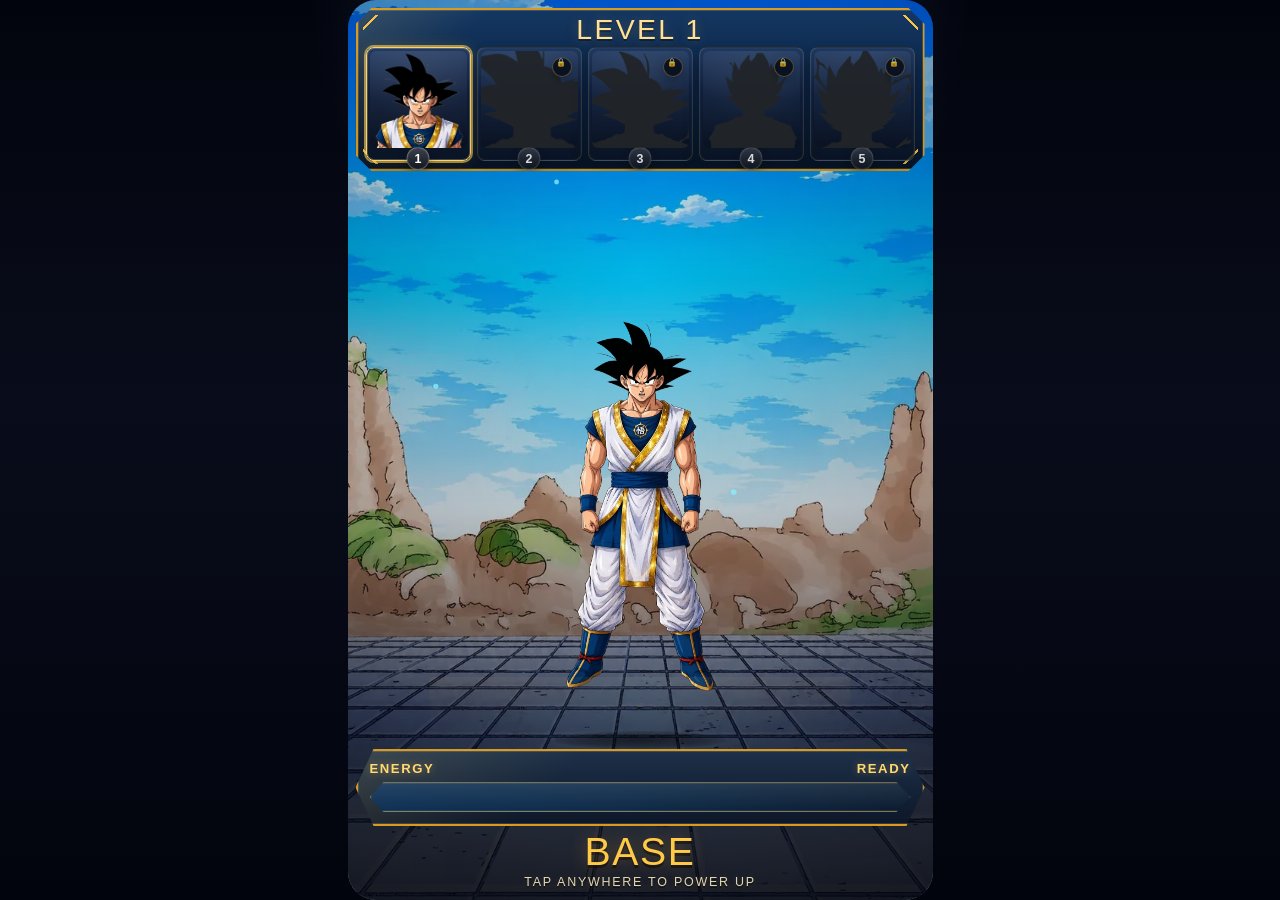
<file: index.html>
<!doctype html>
<html lang="en">
  <head>
    <meta charset="UTF-8" />
    <meta
      name="viewport"
      content="width=device-width, initial-scale=1, maximum-scale=1, user-scalable=no, viewport-fit=cover"
    />
    <meta http-equiv="Cache-Control" content="no-cache, no-store, must-revalidate" />
    <meta http-equiv="Pragma" content="no-cache" />
    <meta http-equiv="Expires" content="0" />
    <title>Super Saiyan 999 V1</title>
    <link rel="stylesheet" href="./styles.css?v=20260720-v999-uncutshoes-v50" />
  </head>
  <body>
    <div class="game-shell" id="gameShell">
      <div class="mobile-bezel"></div>
      <div class="screen-frame"></div>
      <div class="bg-stack">
        <img class="bg-image" id="backgroundLayer" alt="" />
        <div id="backgroundCraterLayer" style="position:absolute;inset:0;background-size:cover;background-position:center;opacity:0;transition:opacity 250ms ease;"></div>
        <div class="bg-drift"></div>
        <div class="bg-vignette"></div>
        <div class="bg-radial"></div>
        <div class="speed-lines"></div>
        <div class="energy-distortion"></div>
      </div>

      <canvas id="fxCanvas" aria-hidden="true"></canvas>
      <div class="screen-flash" id="screenFlash"></div>
      <div class="transform-blast" id="transformBlast"></div>
      <div class="unlock-toast" id="unlockToast"></div>



      <header class="top-hud">
        <div class="top-panel">
          <div class="top-panel-corners"></div>
          <div class="level-center" id="levelPill">LEVEL 1</div>
          <div class="title-sub ui-hidden" id="statusLine">Tap to start charging</div>
          <span class="level-left-arrow" id="levelLeftArrow" role="button" aria-label="Previous Level">◀</span>
          <section class="form-strip" id="formStrip" aria-label="Transformations"></section>
          <span class="level-right-arrow" id="levelRightArrow" role="button" aria-label="Next Level">▶</span>
        </div>
      </header>

      <main class="arena" id="arena" role="button" tabindex="0" aria-label="Tap to power up">
        <div class="charge-lens"></div>
        <div class="energy-column"></div>
        <div class="heat-haze"></div>
        <div class="ground-dust"></div>
        <div class="character-stack" id="characterStack">
          <div class="charge-waves">
            <span></span>
            <span></span>
            <span></span>
          </div>
          <div class="impact-ring" id="impactRing"></div>
          <div class="tap-bloom" id="tapBloom"></div>
          <img class="aura-layer" id="auraLayer" alt="" />
          <img class="sprite-layer" id="spriteLayer" alt="" />
        </div>

        <div class="rock-field" id="rockField">
          <div class="rock rock-1"></div>
          <div class="rock rock-2"></div>
          <div class="rock rock-3"></div>
          <div class="rock rock-4"></div>
          <div class="rock rock-5"></div>
          <div class="rock rock-6"></div>
          <div class="rock rock-7"></div>
        </div>

        <div class="ground-crack"></div>
        <div class="ground-shadow" id="groundShadow"></div>
        <div class="impact-floor"></div>
      </main>

      <footer class="bottom-hud">
        <div class="energy-panel">
          <div class="energy-head">
            <span>ENERGY</span>
            <span id="energyState">READY</span>
          </div>
          <div class="energy-bar">
            <div class="energy-fill" id="energyFill"></div>
            <div class="energy-glow" id="energyGlow"></div>
          </div>
        </div>
        <div class="form-banner">
          <div class="form-banner-name" id="formName">Base</div>
          <div class="tap-callout" id="tapCallout">Tap anywhere to power up and transform</div>
        </div>
      </footer>

      <div class="intro-overlay" id="introOverlay">
        <div class="intro-card">
          <div class="intro-tag">YOUTUBE PLAYABLE STYLE BUILD</div>
          <h1>Super Saiyan 999</h1>
          <p>Tap to charge. Stop for 2 seconds and the energy drains, but your unlocked form stays.</p>
          <p>Unlocked forms can be switched from the top strip anytime.</p>
          <div class="intro-cta">Tap Anywhere</div>
        </div>
      </div>
    </div>

    <script src="./game.js?v=20260720-v999-uncutshoes-v50"></script>
  </body>
</html>
</file>
<file: styles.css>
:root {
  --bg-dark: #050815;
  --panel: rgba(8, 14, 30, 0.74);
  --panel-border: rgba(255, 255, 255, 0.12);
  --aura-color: #6ac9ff;
  --accent-color: #8cf0ff;
  --text-main: #f6fbff;
  --text-dim: rgba(230, 243, 255, 0.72);
  --shadow: 0 18px 50px rgba(0, 0, 0, 0.42);
  --safe-top: max(18px, env(safe-area-inset-top));
  --safe-bottom: max(18px, env(safe-area-inset-bottom));
  --charge: 0;
  --intensity: 0;
  --zoom: 1;
  --sprite-offset-x: 0%;
  --sprite-offset-y: 0%;
  --shell-width: 540px;
  --hud-scale: 1;
  --arena-top: 150px;
  --arena-bottom: 118px;
  --character-width: 420px;
  --character-height: 760px;
  --character-lift: 0px;
}

* {
  box-sizing: border-box;
  -webkit-tap-highlight-color: transparent;
  user-select: none;
  -webkit-user-select: none;
  touch-action: manipulation;
}

img {
  -webkit-user-drag: none;
  -khtml-user-drag: none;
  -moz-user-drag: none;
  -o-user-drag: none;
  user-drag: none;
}

html,
body {
  margin: 0;
  padding: 0;
  width: 100%;
  height: 100%;
  height: calc(var(--real-vh, 1vh) * 100);
  overflow: hidden;
  position: fixed;
  inset: 0;
  touch-action: none;
  overscroll-behavior: none;
  background:
    radial-gradient(circle at top, rgba(97, 161, 255, 0.24), transparent 30%),
    linear-gradient(180deg, #02040d 0%, #090d1b 45%, #02040d 100%);
  color: var(--text-main);
  font-family: "Avenir Next Condensed", "Arial Narrow", "Franklin Gothic Medium", sans-serif;
}

body {
  display: flex;
  justify-content: center;
  align-items: stretch;
}

button {
  font: inherit;
}

.game-shell {
  position: relative;
  width: min(100vw, var(--shell-width));
  height: 100%;
  height: calc(var(--real-vh, 1vh) * 100);
  max-height: calc(var(--real-vh, 1vh) * 100);
  margin: 0 auto;
  overflow: hidden;
  background: #01040d;
  display: flex;
  flex-direction: column;
  justify-content: space-between;
  align-items: stretch;
  padding: clamp(4px, 1vh, 8px) 8px clamp(6px, 1.2vh, 12px);
  box-sizing: border-box;
  isolation: isolate;
  touch-action: none;
  overscroll-behavior: none;
  border-radius: clamp(0px, 3vw, 28px);
  box-shadow:
    0 0 0 1px rgba(255, 205, 94, 0.3),
    0 24px 80px rgba(0, 0, 0, 0.55),
    0 0 42px rgba(255, 190, 74, 0.18);
}

.mobile-bezel,
.screen-frame {
  position: absolute;
  inset: 0;
  pointer-events: none;
  z-index: 6;
}

.mobile-bezel {
  border-radius: clamp(0px, 3vw, 28px);
  box-shadow:
    inset 0 0 0 2px rgba(255, 190, 74, 0.38),
    inset 0 0 0 8px rgba(7, 10, 20, 0.52),
    inset 0 0 34px rgba(255, 185, 63, 0.08);
}

.screen-frame {
  inset: 10px;
  border-radius: clamp(0px, 2.5vw, 22px);
  border: 1px solid rgba(255, 198, 80, 0.42);
  box-shadow:
    inset 0 0 0 2px rgba(255, 247, 201, 0.08),
    inset 0 0 34px rgba(255, 190, 74, 0.08);
}

.bg-stack,
#fxCanvas,
.screen-flash,
.intro-overlay {
  position: absolute;
  inset: 0;
}

.bg-stack {
  overflow: hidden;
}

.bg-image,
#backgroundCraterLayer {
  width: 100%;
  height: 100%;
  object-fit: cover;
  transform: scale(1.02);
  transition: opacity 200ms ease;
}

.bg-drift,
.speed-lines,
.energy-distortion {
  position: absolute;
  inset: 0;
  pointer-events: none;
}

.bg-drift {
  background:
    radial-gradient(circle at 15% 16%, rgba(255, 255, 255, 0.16), transparent 18%),
    radial-gradient(circle at 82% 23%, rgba(255, 255, 255, 0.12), transparent 16%),
    radial-gradient(circle at 62% 38%, rgba(255, 255, 255, 0.08), transparent 14%);
  mix-blend-mode: screen;
  opacity: calc(0.12 + var(--charge) * 0.2);
  animation: cloud-drift 18s linear infinite;
}

.speed-lines {
  background:
    repeating-linear-gradient(
      100deg,
      transparent 0 22px,
      rgba(255, 255, 255, 0.05) 22px 24px,
      transparent 24px 54px
    );
  mix-blend-mode: screen;
  opacity: calc(var(--intensity) * 0.16);
  filter: blur(1px);
}

.energy-distortion {
  background:
    radial-gradient(circle at 50% 62%, rgba(255, 255, 255, 0.12) 0%, transparent 42%),
    repeating-radial-gradient(circle at 50% 62%, rgba(255, 255, 255, 0.05) 0 8px, transparent 8px 22px);
  mix-blend-mode: screen;
  opacity: calc(var(--charge) * 0.16);
  filter: blur(2px);
}

.bg-vignette {
  position: absolute;
  inset: 0;
  background:
    linear-gradient(180deg, rgba(2, 7, 20, 0.1) 0%, rgba(2, 7, 20, 0.1) 56%, rgba(2, 6, 17, 0.78) 100%),
    radial-gradient(circle at 50% 30%, transparent 0%, rgba(0, 0, 0, 0.18) 54%, rgba(0, 0, 0, 0.6) 100%);
}

.bg-radial {
  position: absolute;
  inset: 0;
  background:
    radial-gradient(circle at 50% 62%, color-mix(in srgb, var(--aura-color) 18%, transparent) 0%, transparent 38%),
    radial-gradient(circle at 50% 100%, rgba(255, 216, 102, 0.14) 0%, transparent 44%),
    radial-gradient(circle at 50% 70%, color-mix(in srgb, var(--accent-color) 16%, transparent) 0%, transparent 46%);
  mix-blend-mode: screen;
  opacity: calc(var(--charge) * 0.34);
}

#fxCanvas {
  pointer-events: none;
  z-index: 5;
}

.screen-flash {
  pointer-events: none;
  background:
    radial-gradient(circle at center, rgba(255, 255, 255, 0.85) 0%, rgba(255, 248, 220, 0.45) 35%, transparent 75%);
  opacity: 0;
  z-index: 15;
}

.transform-blast,
.ground-dust {
  position: absolute;
  pointer-events: none;
  z-index: 2;
}

.transform-blast {
  inset: 22% 12% 18%;
  border-radius: 50%;
  background:
    radial-gradient(circle, rgba(255, 255, 255, 0.88) 0%, color-mix(in srgb, var(--accent-color) 72%, #fff3cc) 18%, color-mix(in srgb, var(--aura-color) 55%, transparent) 34%, transparent 70%);
  opacity: 0;
  transform: scale(0.45);
}

.top-hud {
  position: relative;
  width: 100%;
  flex: 0 0 auto;
  z-index: 9999;
  transform: scale(var(--hud-scale)) translateZ(0);
  transform-origin: top center;
  pointer-events: auto;
  isolation: isolate;
}

/* Solid background without GPU backdrop-filter blur thrashing */
.top-panel,
.energy-panel,
.form-chip,
.intro-card {
  backdrop-filter: none;
  -webkit-backdrop-filter: none;
}

.top-panel {
  position: relative;
  padding: 6px 8px 8px;
  border: 2px solid #d89b1f;
  clip-path: polygon(16px 0, calc(100% - 16px) 0, 100% 16px, 100% calc(100% - 16px), calc(100% - 16px) 100%, 16px 100%, 0 calc(100% - 16px), 0 16px);
  background:
    linear-gradient(135deg, rgba(255, 228, 145, 0.14), transparent 18%),
    linear-gradient(180deg, #143761 0%, #0b2345 50%, #081628 100%);
  box-shadow:
    inset 0 0 0 1px rgba(255, 239, 189, 0.16),
    0 14px 32px rgba(0, 0, 0, 0.34),
    0 0 12px rgba(255, 190, 73, 0.12);
}

.top-panel-corners,
.top-panel-corners::before,
.top-panel-corners::after {
  position: absolute;
  inset: 0;
  pointer-events: none;
}

.top-panel-corners::before,
.top-panel-corners::after {
  content: "";
  inset: 5px;
  background:
    linear-gradient(135deg, transparent 0 9px, #f6c247 9px 11px, transparent 11px) top left,
    linear-gradient(225deg, transparent 0 9px, #f6c247 9px 11px, transparent 11px) top right,
    linear-gradient(45deg, transparent 0 9px, #f6c247 9px 11px, transparent 11px) bottom left,
    linear-gradient(-45deg, transparent 0 9px, #f6c247 9px 11px, transparent 11px) bottom right;
  background-repeat: no-repeat;
  background-size: 22px 22px;
}

.ui-hidden {
  display: none;
}

.level-center {
  position: relative;
  z-index: 1;
  font-size: clamp(1.28rem, 4.7vw, 1.78rem);
  line-height: 0.95;
  letter-spacing: 0.08em;
  text-transform: uppercase;
  text-align: center;
  margin-bottom: 4px;
  color: #ffe095;
  text-shadow:
    0 0 12px rgba(255, 191, 82, 0.26),
    0 2px 0 rgba(0, 0, 0, 0.38);
}

.form-strip {
  position: relative;
  display: grid;
  grid-template-columns: repeat(5, minmax(0, 1fr));
  gap: 6px;
  padding: 0;
  z-index: 1;
  touch-action: pan-x;
  transition: padding-left 0.25s cubic-bezier(0.25, 0.8, 0.25, 1), padding-right 0.25s cubic-bezier(0.25, 0.8, 0.25, 1);
}

.form-strip.has-left-arrow {
  padding-left: 32px;
}

.form-strip.has-right-arrow {
  padding-right: 32px;
}

.form-chip {
  position: relative;
  min-width: 0;
  border: 1px solid rgba(255, 214, 116, 0.18);
  border-radius: 8px;
  padding: 3px 3px 12px;
  background:
    linear-gradient(180deg, #233a61, #101d38 42%, #0a1424 100%),
    linear-gradient(135deg, rgba(255, 213, 109, 0.05), transparent 56%);
  box-shadow:
    inset 0 0 0 1px rgba(255, 255, 255, 0.03),
    0 10px 18px rgba(0, 0, 0, 0.3);
  cursor: pointer;
}

.form-chip.is-active {
  border-color: #ffd363;
  box-shadow:
    0 0 0 2px rgba(255, 214, 99, 0.58),
    inset 0 0 0 1px rgba(255, 248, 210, 0.22),
    0 10px 18px rgba(0, 0, 0, 0.32),
    0 0 16px rgba(255, 194, 65, 0.2);
}

.form-chip.is-locked {
  opacity: 0.84;
}

.chip-thumb {
  position: relative;
  width: 100%;
  aspect-ratio: 1 / 1;
  border-radius: 6px;
  overflow: hidden;
  background:
    radial-gradient(circle at 50% 24%, rgba(255, 255, 255, 0.05), transparent 58%),
    linear-gradient(180deg, #31476c, #18253f 48%, #0a111f 100%);
}

.chip-thumb img {
  width: 100%;
  height: 100%;
  object-fit: cover;
  object-position: var(--thumb-x, 50%) var(--thumb-y, 18%);
  transform: scale(var(--thumb-scale, 1.84));
  transform-origin: var(--thumb-x, 50%) var(--thumb-y, 18%);
}

.form-chip.is-locked .chip-thumb img {
  filter: brightness(0) contrast(0.7);
}

.chip-lock {
  position: absolute;
  top: 6px;
  right: 6px;
  width: 20px;
  height: 20px;
  padding: 0;
  display: inline-flex;
  align-items: center;
  justify-content: center;
  border-radius: 999px;
  background: rgba(6, 10, 18, 0.88);
  border: 1px solid rgba(255, 211, 107, 0.34);
  color: #ffd76b;
  font-size: 0.5rem;
  font-weight: 800;
  letter-spacing: 0.08em;
  text-align: center;
  box-shadow: 0 4px 10px rgba(0, 0, 0, 0.28);
}

.chip-label { display: none; }

.chip-number {
  position: absolute;
  left: 50%;
  bottom: -10px;
  transform: translateX(-50%);
  width: 23px;
  height: 23px;
  border-radius: 999px;
  display: grid;
  place-items: center;
  background: linear-gradient(180deg, #353c48, #10151d);
  border: 1px solid rgba(255, 241, 202, 0.16);
  color: #ffffff;
  font-size: 0.78rem;
  font-weight: 800;
  box-shadow:
    0 5px 10px rgba(0, 0, 0, 0.34),
    inset 0 0 0 1px rgba(255, 255, 255, 0.04);
}

.form-chip.is-active .chip-number {
  background: linear-gradient(180deg, #3a404d, #11161f);
  color: #ffffff;
  border-color: rgba(255, 244, 207, 0.28);
}

.arena {
  position: relative;
  width: 100%;
  flex: 1 1 auto;
  min-height: 0;
  display: flex;
  align-items: flex-end;
  justify-content: center;
  outline: none;
  z-index: 2;
  overflow: hidden;
  touch-action: none;
  padding-bottom: clamp(18px, 3vh, 28px);
}

.charge-lens {
  position: absolute;
  left: 50%;
  bottom: 31%;
  width: 72%;
  height: 42%;
  transform: translateX(-50%);
  border-radius: 50%;
  background:
    radial-gradient(circle, color-mix(in srgb, var(--accent-color) 16%, transparent) 0%, transparent 72%);
  filter: blur(22px);
  opacity: 0.58;
  transform: translateX(-50%) scale(calc(1 + var(--charge) * 0.18));
}

.energy-column,
.heat-haze,
.impact-floor {
  position: absolute;
  left: 50%;
  transform: translateX(-50%);
  pointer-events: none;
}

.energy-column {
  bottom: 18%;
  width: 44%;
  height: 62%;
  border-radius: 50% 50% 32% 32%;
  background:
    radial-gradient(ellipse at center, color-mix(in srgb, var(--accent-color) 24%, transparent) 0%, color-mix(in srgb, var(--aura-color) 12%, transparent) 60%, transparent 100%);
  opacity: calc(var(--charge) * 0.4);
}

.heat-haze {
  bottom: 16%;
  width: 62%;
  height: 54%;
  background:
    radial-gradient(circle at 50% 60%, rgba(255, 255, 255, 0.12), transparent 60%);
  opacity: calc(var(--charge) * 0.18);
}

.ground-dust {
  left: 50%;
  bottom: 10%;
  width: 82%;
  height: 18%;
  transform: translateX(-50%) scale(0.92);
  background:
    radial-gradient(circle at 30% 52%, rgba(220, 188, 132, 0.22), transparent 40%),
    radial-gradient(circle at 50% 44%, rgba(220, 188, 132, 0.26), transparent 45%),
    radial-gradient(circle at 72% 56%, rgba(220, 188, 132, 0.20), transparent 40%);
  opacity: 0;
}

.character-stack {
  position: relative;
  width: var(--character-width);
  height: var(--character-height);
  max-width: 92vw;
  max-height: 68vh;
  display: flex;
  justify-content: center;
  align-items: flex-end;
  transform: translateY(0px);
  margin: 0 auto 12px;
}

.charge-waves,
.tap-bloom {
  position: absolute;
  inset: 0;
  pointer-events: none;
}

.charge-waves span {
  position: absolute;
  left: 50%;
  bottom: 14%;
  width: 28%;
  aspect-ratio: 1 / 1;
  border: 1px solid color-mix(in srgb, var(--accent-color) 68%, white);
  border-radius: 50%;
  transform: translateX(-50%) scale(0.55);
  opacity: 0;
}

.game-shell.is-charging .charge-waves span {
  animation: charge-wave 1.35s ease-out infinite;
}

.game-shell.is-charging .charge-waves span:nth-child(2) {
  animation-delay: 0.45s;
}

.game-shell.is-charging .charge-waves span:nth-child(3) {
  animation-delay: 0.9s;
}

.tap-bloom {
  left: 50%;
  bottom: 28%;
  width: 30%;
  height: 22%;
  transform: translateX(-50%) scale(0.65);
  border-radius: 50%;
  background:
    radial-gradient(circle, rgba(255, 255, 255, 0.88) 0%, color-mix(in srgb, var(--accent-color) 72%, transparent) 26%, transparent 70%);
  mix-blend-mode: screen;
  opacity: 0;
}

.aura-layer,
.sprite-layer {
  position: absolute;
  bottom: 0;
  left: 50%;
  object-fit: contain;
  object-position: center bottom;
  pointer-events: none;
}

.aura-layer {
  width: 112%;
  height: 100%;
  will-change: transform, opacity;
  transform: translateX(-50%) scale(calc(1 + var(--charge) * 0.08 + var(--aura-pulse, 0))) translateZ(0);
  opacity: 0;
  mix-blend-mode: screen;
  mask-image: linear-gradient(to bottom, black 70%, transparent 98%);
  -webkit-mask-image: linear-gradient(to bottom, black 70%, transparent 98%);
  transition: opacity 220ms ease;
}

.sprite-layer {
  width: 96%;
  height: 98%;
  will-change: transform;
  transform: translateX(calc(-50% + var(--sprite-offset-x) + var(--sprite-shake-x, 0px))) translateY(calc(var(--sprite-offset-y) + var(--sprite-lift, 0px) + var(--sprite-float, 0px) + var(--sprite-shake-y, 0px))) translateZ(0);
  filter: drop-shadow(0 14px 18px rgba(0, 0, 0, 0.52));
}

.impact-ring {
  position: absolute;
  left: 50%;
  bottom: 68%;
  width: 28%;
  aspect-ratio: 1 / 1;
  border-radius: 50%;
  border: 2px solid rgba(255, 255, 255, 0.85);
  opacity: 0;
  visibility: hidden;
  pointer-events: none;
  transform: translate(-50%, 50%) scale(0.4);
}

.rock-field {
  position: absolute;
  inset: auto 0 18px;
  height: 120px;
  pointer-events: none;
}

.rock {
  position: absolute;
  bottom: 0;
  background: 
    linear-gradient(135deg, #7a6353 0%, #47382d 45%, #261e18 100%);
  will-change: transform, opacity;
  transform: translateY(calc(var(--rock-y, 18px))) rotate(var(--rock-r, 0deg)) translateZ(0);
}

.rock-1 { 
  left: 14%; 
  width: 28px; 
  height: 22px; 
  clip-path: polygon(20% 5%, 65% 0%, 90% 25%, 100% 60%, 75% 95%, 35% 100%, 5% 75%, 0% 35%);
}
.rock-2 { 
  left: 25%; 
  width: 34px; 
  height: 26px; 
  clip-path: polygon(10% 20%, 50% 0%, 85% 10%, 100% 50%, 90% 85%, 45% 100%, 15% 90%, 0% 55%);
}
.rock-3 { 
  left: 35%; 
  width: 26px; 
  height: 20px; 
  clip-path: polygon(25% 0%, 75% 5%, 100% 35%, 90% 80%, 60% 100%, 20% 90%, 0% 65%, 5% 30%);
}
.rock-4 { 
  left: 47%; 
  width: 36px; 
  height: 28px; 
  clip-path: polygon(15% 15%, 55% 5%, 85% 0%, 100% 40%, 80% 90%, 50% 95%, 10% 100%, 0% 50%);
}
.rock-5 { 
  left: 58%; 
  width: 30px; 
  height: 24px; 
  clip-path: polygon(30% 10%, 70% 0%, 95% 20%, 100% 70%, 70% 90%, 30% 100%, 0% 75%, 10% 40%);
}
.rock-6 { 
  left: 70%; 
  width: 32px; 
  height: 25px; 
  clip-path: polygon(5% 25%, 45% 5%, 80% 0%, 100% 30%, 95% 75%, 55% 100%, 15% 90%, 0% 60%);
}
.rock-7 { 
  left: 81%; 
  width: 27px; 
  height: 21px; 
  clip-path: polygon(20% 0%, 60% 10%, 90% 5%, 100% 45%, 85% 95%, 40% 90%, 10% 100%, 0% 40%);
}

.ground-crack {
  position: absolute;
  left: 50%;
  bottom: -2px;
  width: 74%;
  height: 74px;
  transform: translateX(-50%);
  background:
    radial-gradient(circle at 50% 14%, color-mix(in srgb, var(--aura-color) 34%, transparent) 0%, transparent 60%),
    linear-gradient(180deg, rgba(255, 196, 96, 0.35), transparent 70%);
  opacity: calc(0.16 + var(--charge) * 0.42);
}

.ground-shadow {
  position: absolute;
  left: 50%;
  bottom: 0px;
  width: min(60vw, calc(var(--character-width) * 0.64));
  height: 18px;
  transform: translateX(-50%);
  background: radial-gradient(ellipse at center, rgba(0, 0, 0, 0.85) 0%, rgba(0, 0, 0, 0.48) 50%, transparent 80%);
  border-radius: 50%;
  pointer-events: none;
  z-index: 1;
  opacity: 0.65;
}

.impact-floor {
  bottom: 8px;
  width: 76%;
  height: 24px;
  background:
    radial-gradient(ellipse at center, color-mix(in srgb, var(--aura-color) 38%, transparent) 0%, transparent 80%);
  opacity: calc(var(--charge) * 0.48);
}

.bottom-hud {
  position: relative;
  width: 100%;
  flex: 0 0 auto;
  z-index: 9999;
  display: grid;
  gap: 6px;
  transform: scale(var(--hud-scale)) translateZ(0);
  transform-origin: bottom center;
  pointer-events: auto;
  isolation: isolate;
}

.energy-panel {
  position: relative;
  padding: 10px 12px 12px;
  border: 2px solid #d89a1f;
  clip-path: polygon(18px 0, calc(100% - 18px) 0, 100% 50%, calc(100% - 18px) 100%, 18px 100%, 0 50%);
  background:
    linear-gradient(135deg, rgba(255, 226, 129, 0.14), transparent 36%),
    linear-gradient(180deg, #1d3049 0%, #0d1728 100%);
  box-shadow:
    inset 0 0 0 1px rgba(255, 241, 192, 0.15),
    0 16px 30px rgba(0, 0, 0, 0.34);
}

.energy-head {
  display: flex;
  justify-content: space-between;
  align-items: center;
  font-size: 0.82rem;
  letter-spacing: 0.12em;
  font-weight: 700;
  color: #ffda73;
  margin-bottom: 6px;
  text-shadow: 0 0 8px rgba(255, 191, 82, 0.4);
}

.energy-bar {
  position: relative;
  height: 30px;
  overflow: hidden;
  clip-path: polygon(14px 0, calc(100% - 14px) 0, 100% 50%, calc(100% - 14px) 100%, 14px 100%, 0 50%);
  background:
    linear-gradient(180deg, rgba(255, 255, 255, 0.11), rgba(255, 255, 255, 0.01)),
    linear-gradient(90deg, #0b2e53 0%, #0a2745 48%, #08192e 100%);
  border: 1px solid rgba(255, 211, 107, 0.42);
  box-shadow:
    inset 0 0 0 1px rgba(255, 239, 192, 0.08),
    0 0 12px rgba(255, 187, 55, 0.08);
}

.energy-fill,
.energy-glow {
  position: absolute;
  inset: 0 auto 0 0;
  width: 0%;
  border-radius: inherit;
}

.energy-fill {
  background:
    linear-gradient(90deg, #f2a200 0%, #ffc41c 20%, #fff08a 46%, #ffd23f 66%, rgba(255, 220, 76, 0.94) 78%, rgba(255, 220, 76, 0) 100%);
  box-shadow:
    inset 0 0 24px rgba(255, 255, 255, 0.42),
    0 0 20px rgba(255, 204, 84, 0.36);
}

.energy-glow {
  background:
    linear-gradient(90deg, transparent 0%, rgba(255, 255, 255, 0.86) 68%, transparent 100%);
  opacity: 0.84;
  mix-blend-mode: screen;
}

.form-banner {
  padding: 0 12px;
  background: transparent;
  border: 0;
  text-align: center;
  box-shadow: none;
}

.form-banner-name {
  font-size: clamp(1.65rem, 7.6vw, 2.45rem);
  line-height: 1;
  text-transform: uppercase;
  letter-spacing: 0.04em;
  color: #ffca47;
  text-shadow:
    0 0 18px rgba(255, 188, 61, 0.34),
    0 3px 0 rgba(0, 0, 0, 0.52);
}

.tap-callout {
  margin-top: 4px;
  text-align: center;
  font-size: 0.78rem;
  letter-spacing: 0.14em;
  text-transform: uppercase;
  color: rgba(255, 241, 195, 0.88);
  text-shadow:
    0 0 10px rgba(255, 191, 82, 0.14),
    0 2px 0 rgba(0, 0, 0, 0.42);
}

.unlock-toast {
  position: absolute;
  top: 44%;
  left: 50%;
  width: min(82%, 380px);
  padding: 16px 18px;
  transform: translate(-50%, -50%) scale(0.82);
  border-radius: 24px;
  border: 1px solid rgba(255, 255, 255, 0.24);
  background:
    linear-gradient(135deg, rgba(255, 255, 255, 0.18), transparent 44%),
    linear-gradient(180deg, rgba(8, 14, 30, 0.92), rgba(8, 14, 30, 0.74));
  text-align: center;
  letter-spacing: 0.08em;
  box-shadow: 0 24px 60px rgba(0, 0, 0, 0.45);
  opacity: 0;
  pointer-events: none;
  z-index: 4;
}

.unlock-toast.is-visible {
  animation: unlock-pop 1.2s ease forwards;
}

.debug-panel {
  position: absolute;
  top: calc(var(--safe-top) + 4px);
  right: 8px;
  z-index: 6;
  display: grid;
  gap: 6px;
}

.debug-panel button {
  padding: 6px 8px;
  border: 1px solid rgba(255, 255, 255, 0.16);
  border-radius: 12px;
  background: rgba(6, 10, 20, 0.68);
  color: rgba(255, 255, 255, 0.78);
  font-size: 11px;
}

.intro-overlay {
  display: grid;
  place-items: center;
  padding: clamp(10px, 3vh, 24px);
  background:
    radial-gradient(circle at center, rgba(13, 31, 78, 0.16), rgba(1, 4, 13, 0.88)),
    rgba(1, 4, 13, 0.7);
  z-index: 5;
  overflow-y: auto;
  max-height: 100dvh;
}

.intro-overlay.is-hidden {
  opacity: 0;
  pointer-events: none;
  transition: opacity 0.5s ease;
}

.intro-card {
  width: min(100%, 390px);
  max-height: calc(100dvh - 20px);
  overflow-y: auto;
  padding: clamp(14px, 3.5vh, 24px) clamp(14px, 4vw, 22px);
  border-radius: clamp(16px, 4vw, 28px);
  border: 1px solid rgba(255, 255, 255, 0.14);
  background:
    linear-gradient(135deg, rgba(255, 255, 255, 0.12), transparent 42%),
    linear-gradient(180deg, rgba(7, 15, 33, 0.92), rgba(7, 15, 33, 0.72));
  box-shadow: 0 26px 60px rgba(0, 0, 0, 0.5);
  text-align: center;
}

.intro-tag {
  font-size: clamp(0.55rem, 1.8vw, 0.66rem);
  letter-spacing: 0.2em;
  color: var(--text-dim);
}

.intro-card h1 {
  margin: clamp(6px, 1.5vh, 12px) 0 clamp(4px, 1vh, 10px);
  font-size: clamp(1.5rem, 6vw, 3.1rem);
  line-height: 0.95;
  text-transform: uppercase;
}

.intro-card p {
  margin: clamp(4px, 1vh, 10px) 0;
  color: rgba(238, 245, 255, 0.82);
  font-size: clamp(0.78rem, 2.4vw, 0.95rem);
  line-height: 1.35;
}

.intro-cta {
  margin-top: clamp(8px, 2vh, 18px);
  padding: clamp(10px, 2.5vh, 14px) clamp(14px, 4vw, 18px);
  border-radius: 999px;
  background:
    linear-gradient(90deg, var(--aura-color), var(--accent-color));
  color: #05101f;
  font-size: clamp(0.8rem, 2.4vw, 0.92rem);
  letter-spacing: 0.16em;
  font-weight: 700;
  box-shadow: 0 0 32px color-mix(in srgb, var(--accent-color) 26%, transparent);
}

.game-shell.is-charging .aura-layer {
  opacity: 0.9;
  animation: aura-pulse 1.2s ease-in-out infinite;
}

.game-shell.is-idle .aura-layer {
  opacity: 0;
  animation: none;
}

.game-shell.is-charging .ground-dust {
  opacity: calc(0.12 + var(--intensity) * 0.22);
  animation: dust-roll 1.1s linear infinite alternate;
}

.game-shell.is-charging .sprite-layer {
  animation: power-shift 0.18s linear infinite alternate;
  filter:
    drop-shadow(0 16px 24px rgba(0, 0, 0, 0.42))
    drop-shadow(0 0 18px var(--accent-color, #8cf0ff))
    brightness(calc(1 + var(--intensity) * 0.08));
}

.game-shell.is-idle .sprite-layer {
  animation: idle-breath 2.6s ease-in-out infinite;
}

.game-shell.is-transforming .aura-layer,
.game-shell.is-transforming .sprite-layer {
  animation-duration: 0.1s;
}

.game-shell.is-transforming .screen-flash {
  animation: transform-flare 0.9s ease-out;
}

.game-shell.is-transforming .transform-blast {
  animation: transform-burst 1s cubic-bezier(0.16, 1, 0.3, 1) forwards;
}

.game-shell.is-vanishing .sprite-layer,
.game-shell.is-reappearing .sprite-layer {
  opacity: 1;
  transform: translateX(calc(-50% + var(--sprite-offset-x))) translateY(var(--sprite-offset-y)) scale(1.02);
}

.game-shell.is-transforming .energy-distortion {
  opacity: 0.34;
  animation: distortion-pulse 0.9s ease-out;
}

@keyframes idle-breath {
  0%, 100% { transform: translateX(calc(-50% + var(--sprite-offset-x))) translateY(var(--sprite-offset-y)) scale(1); }
  50% { transform: translateX(calc(-50% + var(--sprite-offset-x))) translateY(calc(var(--sprite-offset-y) - 6px)) scale(1.01); }
}

@keyframes power-shift {
  0% { transform: translateX(calc(-50% + var(--sprite-offset-x) - 1.5px)) translateY(var(--sprite-offset-y)) scale(1.012); }
  100% { transform: translateX(calc(-50% + var(--sprite-offset-x) + 1.5px)) translateY(var(--sprite-offset-y)) scale(1.02); }
}

@keyframes aura-pulse {
  0%, 100% { transform: translateX(-50%) scale(0.98); opacity: 0.82; }
  50% { transform: translateX(-50%) scale(1.04); opacity: 1.0; }
}

@keyframes charge-wave {
  0% { opacity: 0.6; transform: translateX(-50%) scale(0.45); }
  100% { opacity: 0; transform: translateX(-50%) scale(1.85); }
}

@keyframes transform-flare {
  0% { opacity: 0; }
  18% { opacity: 1; }
  100% { opacity: 0; }
}

@keyframes transform-burst {
  0% { opacity: 0; transform: scale(0.35); }
  15% { opacity: 1; transform: scale(0.82); }
  55% { opacity: 0.72; transform: scale(1.34); }
  100% { opacity: 0; transform: scale(1.9); }
}

@keyframes cloud-drift {
  0% { transform: translate3d(0, 0, 0) scale(1); }
  50% { transform: translate3d(-16px, 10px, 0) scale(1.04); }
  100% { transform: translate3d(0, 0, 0) scale(1); }
}

@keyframes dust-roll {
  0% { transform: translateX(-50%) scale(0.92) translateY(0); }
  100% { transform: translateX(-50%) scale(1.02) translateY(-5px); }
}

@keyframes distortion-pulse {
  0% { transform: scale(0.94); filter: blur(1px); }
  50% { transform: scale(1.08); filter: blur(3px); }
  100% { transform: scale(1.16); filter: blur(2px); }
}

@keyframes unlock-pop {
  0% { opacity: 0; transform: translate(-50%, -50%) scale(0.82); }
  16% { opacity: 1; transform: translate(-50%, -50%) scale(1.04); }
  74% { opacity: 1; transform: translate(-50%, -50%) scale(1); }
  100% { opacity: 0; transform: translate(-50%, calc(-50% - 24px)) scale(0.96); }
}

@media (max-width: 540px) {
  .game-shell {
    border-radius: 0;
    box-shadow: none;
  }
  .mobile-bezel,
  .screen-frame {
    display: none;
  }
}

.game-shell.performance-lite .mobile-bezel,
.game-shell.performance-lite .screen-frame,
.game-shell.performance-lite .bg-drift,
.game-shell.performance-lite .speed-lines,
.game-shell.performance-lite .energy-distortion,
.game-shell.performance-lite .charge-waves,
.game-shell.performance-lite .ground-dust {
  display: none;
}

.game-shell.performance-lite .bg-image,
.game-shell.performance-lite #backgroundCraterLayer,
.game-shell.performance-lite .character-stack,
.game-shell.performance-lite .tap-bloom,
.game-shell.performance-lite .energy-fill,
.game-shell.performance-lite .energy-glow {
  transition-duration: 0.01ms;
}

.game-shell.performance-lite .bg-image,
.game-shell.performance-lite .aura-layer,
.game-shell.performance-lite .sprite-layer,
.game-shell.performance-lite .ground-crack,
.game-shell.performance-lite .ground-shadow,
.game-shell.performance-lite .impact-floor,
.game-shell.performance-lite .transform-blast {
  filter: none !important;
}

.game-shell.performance-lite .aura-layer {
  opacity: calc(var(--charge) * 0.55);
  mix-blend-mode: normal;
}

.game-shell.performance-lite .sprite-layer,
.game-shell.performance-lite .rock,
.game-shell.performance-lite .top-hud,
.game-shell.performance-lite .bottom-hud {
  will-change: auto;
}

.game-shell.performance-lite .top-panel,
.game-shell.performance-lite .energy-panel,
.game-shell.performance-lite .form-chip,
.game-shell.performance-lite .intro-card {
  backdrop-filter: none;
  -webkit-backdrop-filter: none;
}

.game-shell.performance-lite .game-shell,
.game-shell.performance-lite {
  box-shadow: none;
}

@media (max-width: 380px) {
  .top-hud,
  .bottom-hud {
    left: 8px;
    right: 8px;
  }

  .top-panel {
    padding: 6px 8px 10px;
  }

  .form-strip {
    gap: 3px;
  }

  .form-chip {
    padding: 2px 2px 8px;
  }

  .chip-number {
    width: 18px;
    height: 18px;
    font-size: 0.65rem;
    bottom: -7px;
  }

  .chip-lock {
    width: 16px;
    height: 16px;
    font-size: 0.45rem;
    top: 3px;
    right: 3px;
  }

  .form-banner-name {
    font-size: clamp(1.1rem, 5.5vw, 1.8rem);
  }

  .tap-callout {
    font-size: 0.65rem;
    letter-spacing: 0.08em;
  }
}

@media (max-height: 620px) {
  .top-panel {
    padding: 6px 8px 8px;
  }

  .level-center {
    font-size: clamp(1rem, 3.8vw, 1.35rem);
    margin-bottom: 4px;
  }

  .form-strip {
    gap: 4px;
  }

  .energy-panel {
    padding: 6px 10px 8px;
  }

  .energy-bar {
    height: 22px;
  }

  .form-banner-name {
    font-size: clamp(1.2rem, 5vw, 1.8rem);
  }

  .tap-callout {
    font-size: 0.68rem;
    margin-top: 2px;
  }

  .rock-field {
    height: 60px;
  }
}

@media (max-height: 760px) {
  .title-main {
    font-size: clamp(1.3rem, 4.2vw, 1.9rem);
  }

  .chip-label {
    font-size: 0.5rem;
  }
}

img[src=""],
img:not([src]) {
  visibility: hidden !important;
}

.quick-level-nav {
  position: absolute;
  top: 140px;
  right: 16px;
  z-index: 100;
  display: flex;
  flex-direction: column;
  gap: 8px;
}

.quick-level-nav button {
  padding: 8px 14px;
  background: linear-gradient(135deg, #1e293b 0%, #0f172a 100%);
  color: #fff;
  border: 1px solid rgba(255, 198, 80, 0.45);
  border-radius: 8px;
  font-family: 'Outfit', sans-serif;
  font-size: 11px;
  font-weight: 700;
  letter-spacing: 0.5px;
  box-shadow: 0 4px 10px rgba(0, 0, 0, 0.4);
  cursor: pointer;
  transition: all 120ms ease;
}

.quick-level-nav button:hover {
  background: linear-gradient(135deg, #334155 0%, #1e293b 100%);
  border-color: rgba(255, 198, 80, 0.85);
  transform: translateY(-1px);
}

.quick-level-nav button:active {
  transform: translateY(1px);
}

#unlockAllBtn {
  background: linear-gradient(135deg, #ff8c00 0%, #ff4500 100%) !important;
  border: 1px solid #ffcc00 !important;
  box-shadow: 0 0 10px rgba(255, 140, 0, 0.6), 0 4px 10px rgba(0, 0, 0, 0.4) !important;
  font-weight: 900 !important;
  letter-spacing: 1px !important;
  animation: gold-glow 2s infinite alternate;
}

#unlockAllBtn:hover {
  background: linear-gradient(135deg, #ffa500 0%, #ff5722 100%) !important;
  border-color: #ffffff !important;
  transform: scale(1.05) translateY(-1px) !important;
}

#unlockAllBtn:active {
  transform: scale(0.98) translateY(1px) !important;
}

@keyframes gold-glow {
  0% {
    box-shadow: 0 0 5px rgba(255, 140, 0, 0.4), 0 4px 10px rgba(0, 0, 0, 0.4);
  }
  100% {
    box-shadow: 0 0 15px rgba(255, 204, 0, 0.9), 0 4px 10px rgba(0, 0, 0, 0.4);
  }
}

.level-left-arrow,
.level-right-arrow {
  position: absolute;
  bottom: 14px;
  height: 56px; /* Vertically aligned with the character chips */
  width: 24px;
  border-radius: 6px;
  border: 1px solid rgba(255, 211, 99, 0.4);
  background: linear-gradient(180deg, rgba(24, 39, 68, 0.95) 0%, rgba(10, 18, 32, 0.98) 100%);
  color: #ffd363;
  font-size: 11px;
  font-weight: bold;
  display: flex;
  align-items: center;
  justify-content: center;
  cursor: pointer;
  opacity: 0;
  pointer-events: none;
  transition: opacity 0.25s ease, transform 0.2s ease, border-color 0.2s ease, background 0.2s ease, box-shadow 0.2s ease;
  z-index: 10;
  box-shadow: 0 4px 10px rgba(0, 0, 0, 0.35);
}

.level-left-arrow {
  left: 12px;
}

.level-right-arrow {
  right: 12px;
}

.level-left-arrow.is-visible,
.level-right-arrow.is-visible {
  opacity: 1;
  pointer-events: auto;
}

.level-left-arrow:hover,
.level-right-arrow:hover {
  transform: scale(1.08);
  border-color: #ffd363;
  box-shadow: 0 0 12px rgba(255, 211, 99, 0.6);
  background: rgba(30, 52, 92, 0.98);
}

.level-left-arrow:active,
.level-right-arrow:active {
  transform: scale(0.95);
}
</file>
